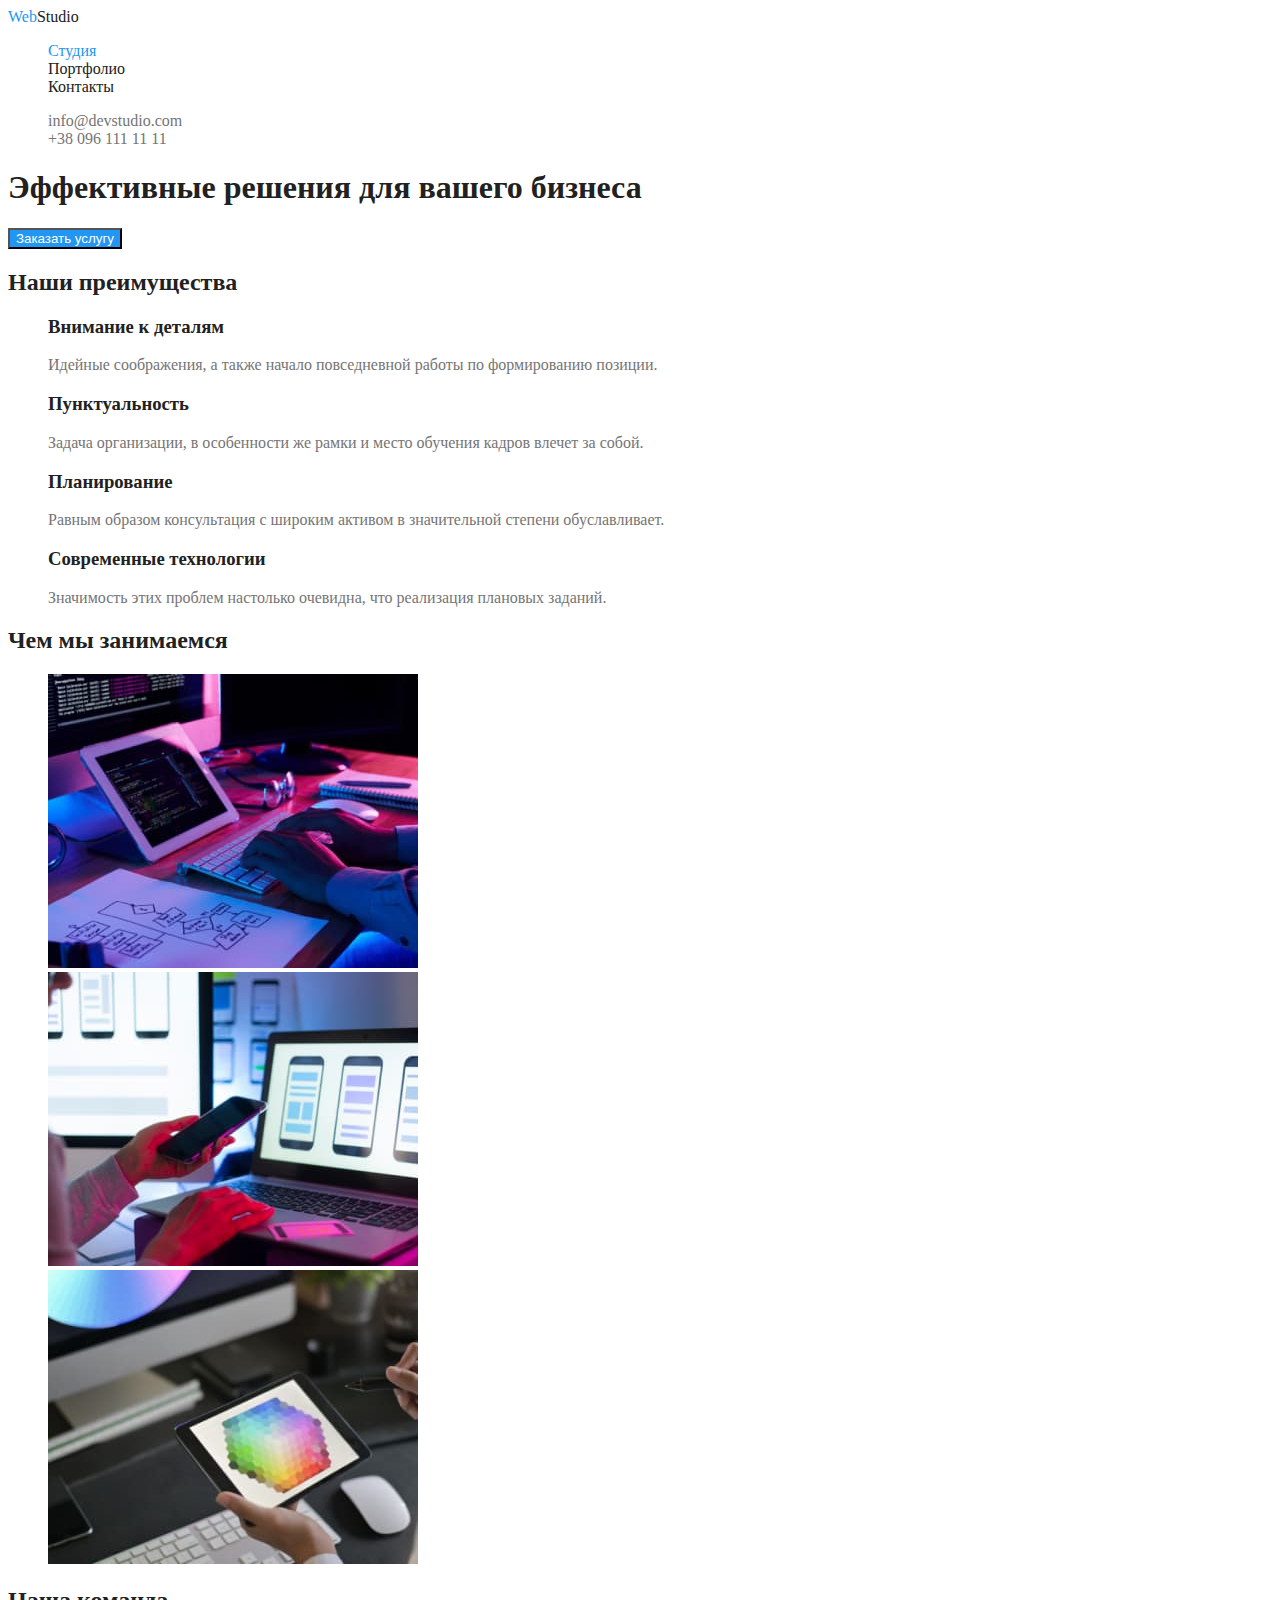
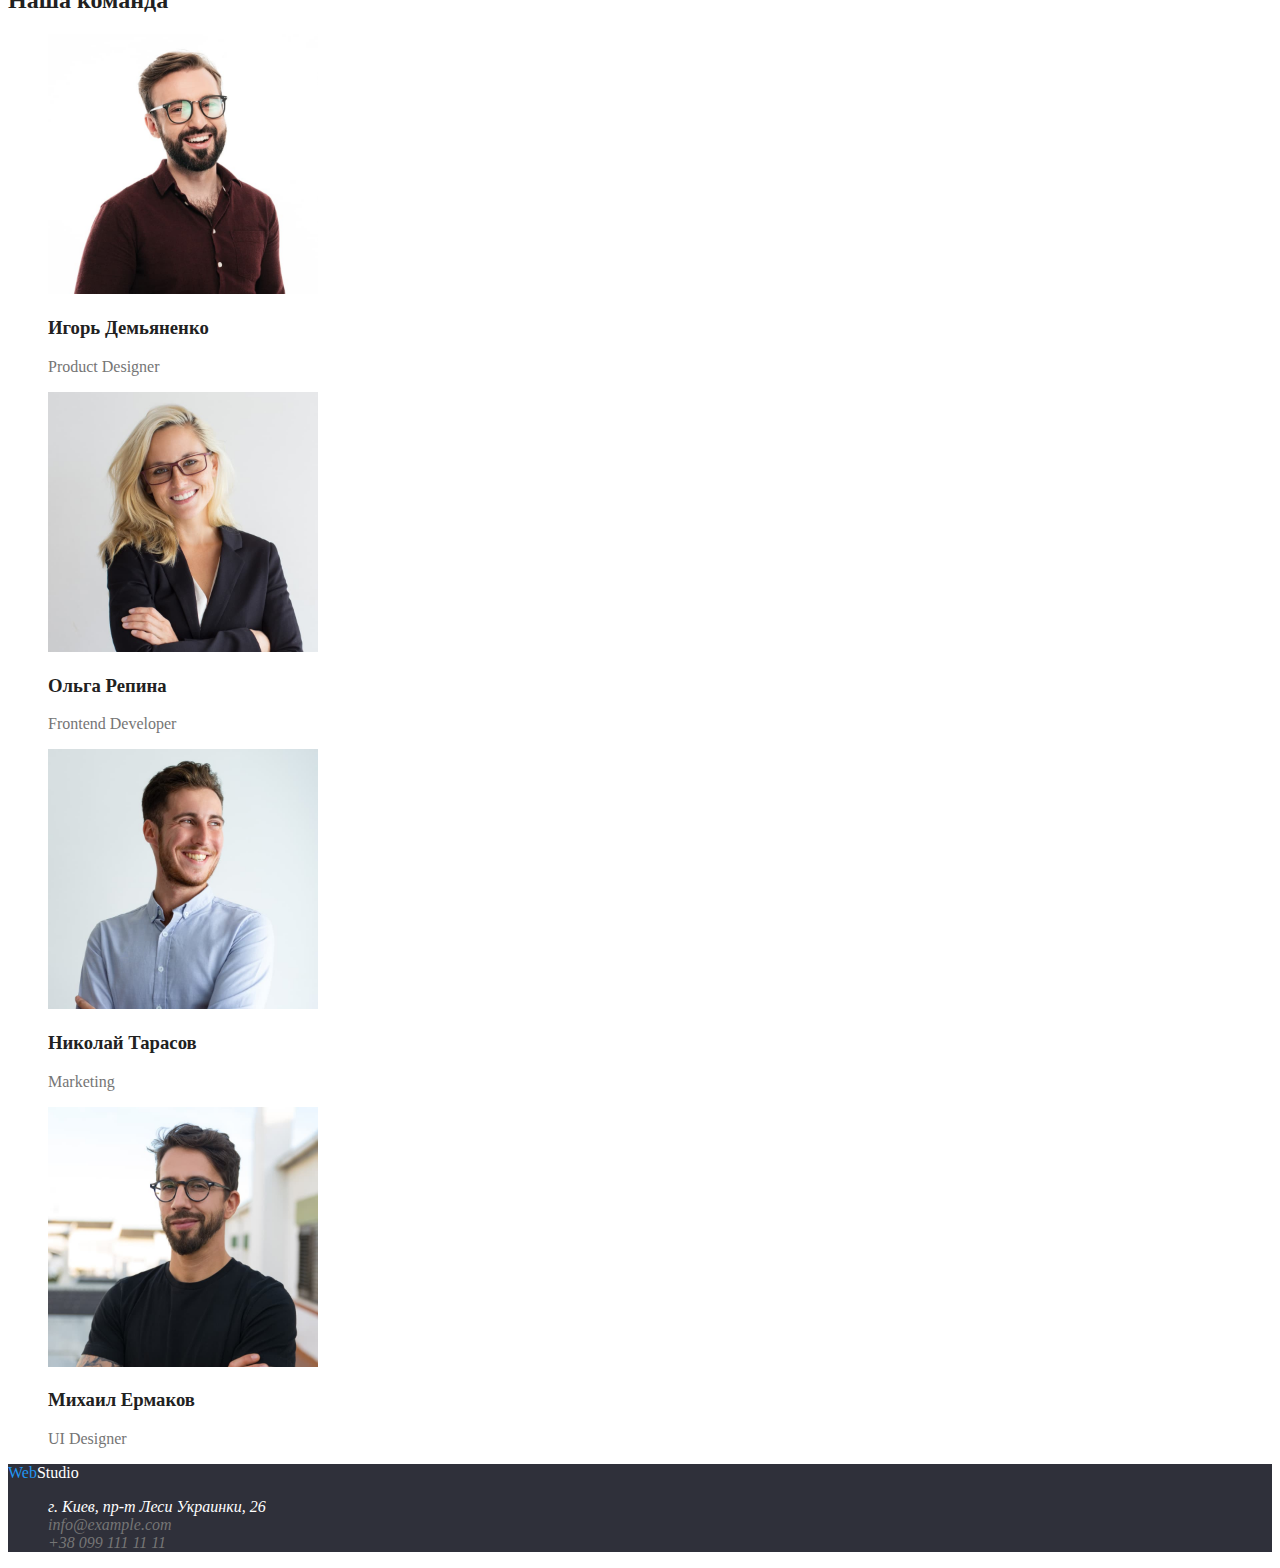
<file: index.html>
<!DOCTYPE html>
<html lang="ru">
<head>
    <meta charset="UTF-8">
    <meta http-equiv="X-UA-Compatible" content="IE=edge">
    <meta name="viewport" content="width=device-width, initial-scale=1.0">
    <title>WebStudio</title>
    <link rel="preconnect" href="https://fonts.googleapis.com">
    <link rel="preconnect" href="https://fonts.gstatic.com" crossorigin>
    <link href="https://fonts.googleapis.com/css2?family=Roboto:wght@400;500;700;900&display=swap" rel="stylesheet">
    <link rel="preconnect" href="https://fonts.googleapis.com">
    <link rel="preconnect" href="https://fonts.gstatic.com" crossorigin>
    <link href="https://fonts.googleapis.com/css2?family=Raleway:wght@700&display=swap" rel="stylesheet">
    <link rel="stylesheet" href="./css/styles.css" />

 </head>

<body class="page">
    <header>
        
            <nav class="nav">
                <a href="/" lang="en" class="logo">
                    <span class="web">Web</span>Studio
                </a>
            
                <ul class="nav-list">
                    <li><a href="" class="link current">Студия</a> </li>
                    <li><a href="./portfolio.html" class="link">Портфолио</a> </li>
                    <li><a href="" class="link">Контакты</a> </li>
                </ul>
                
            </nav>
            <ul class="address-list">
                <li><a href="mail:info@devstudio.com" class="address" >info@devstudio.com</a></li>
                <li><a href="tel:+380961111111" class="address">+38 096 111 11 11</a></li>
            </ul>
       
    
    </header>
    
    <main>

            <section class="hero">
                <h1>Эффективные решения для вашего бизнеса</h1>
                <button type="button" class="button">Заказать услугу</button>
            </section>
    
        <section class="section">
            <h2 class="benefits">Наши преимущества</h2>
            <ul class="benefits-list">
                <li>
                    <h3 class="titl">Внимание к деталям</h3>
                    <p class="text">Идейные соображения, а также начало повседневной работы по формированию позиции.</p>
                </li>
                <li>
                    <h3 class="titl">Пунктуальность</h3>
                    <p class="text">Задача организации, в особенности же рамки и место обучения кадров влечет за собой.</p>
                </li>
                <li>
                    <h3 class="titl">Планирование</h3>
                    <p class="text">Равным образом консультация с широким активом в значительной степени обуславливает.</p>
                </li>
                <li>
                    <h3 class="titl">Современные технологии</h3>
                    <p class="text">Значимость этих проблем настолько очевидна, что реализация плановых заданий.</p>
                </li>
            </ul>
        </section>
    
        <section class="section">
    
            <h2 class="services">Чем мы занимаемся</h2>
            <ul class="services-list">
    
                <li>
                    <img src="./image/scheme.jpg" alt="верстка" width="370" height="294" />
                </li>
                <li>
                    <img src="./image/addition.jpg" alt="разработка" width="370" height="294" />
                </li>
                <li>
                    <img src="./image/design.jpg" alt="дизайн" width="370" height="294" />
                </li>
    
            </ul>
        </section>
    
        <section class="section">
    
            <h2 class="team">Наша команда</h2>
            <ul class="team-list">
                <li>
                    <img src="./image/photo1.jpg" alt="дизайнер продукту" width="270"/>
                    <h3>Игорь Демьяненко</h3>
                    <p lang="en" class="text">Product Designer</p>
                </li>
                <li>
                    <img src="./image/photo2.jpg" alt="фронтенд" width="270"/>
                    <h3>Ольга Репина</h3>
                    <p lang="en" class="text">Frontend Developer</p>
                </li>
                <li>
                    <img src="./image/photo3.jpg" alt="маркетолог" width="270"/>
                    <h3>Николай Тарасов</h3>
                    <p lang="en" class="text">Marketing</p>
                </li>
                <li>
                    <img src="./image/photo4.jpg" alt="дизайнер" width="270"/>
                    <h3>Михаил Ермаков</h3>
                    <p lang="en" class="text">UI Designer</p>
                </li>
            </ul>
    
        </section>
    
    </main>
    
    <footer class="footer">
        <a href="/" lang="en" class="logo footer">
            <span class="web">Web</span>Studio
        </a>
        <address>
            <ul class="address-list">
                <li class="map">
                   г. Киев, пр-т Леси Украинки, 26
                </li>
                <li>
                   <a href="info@example.com" class="address">info@example.com</a>
                </li>
                <li>
                   <a href="+380991111111" class="address">+38 099 111 11 11</a>
                </li>
            </ul>
        </address>
    </footer>
</body>
</html>
</file>
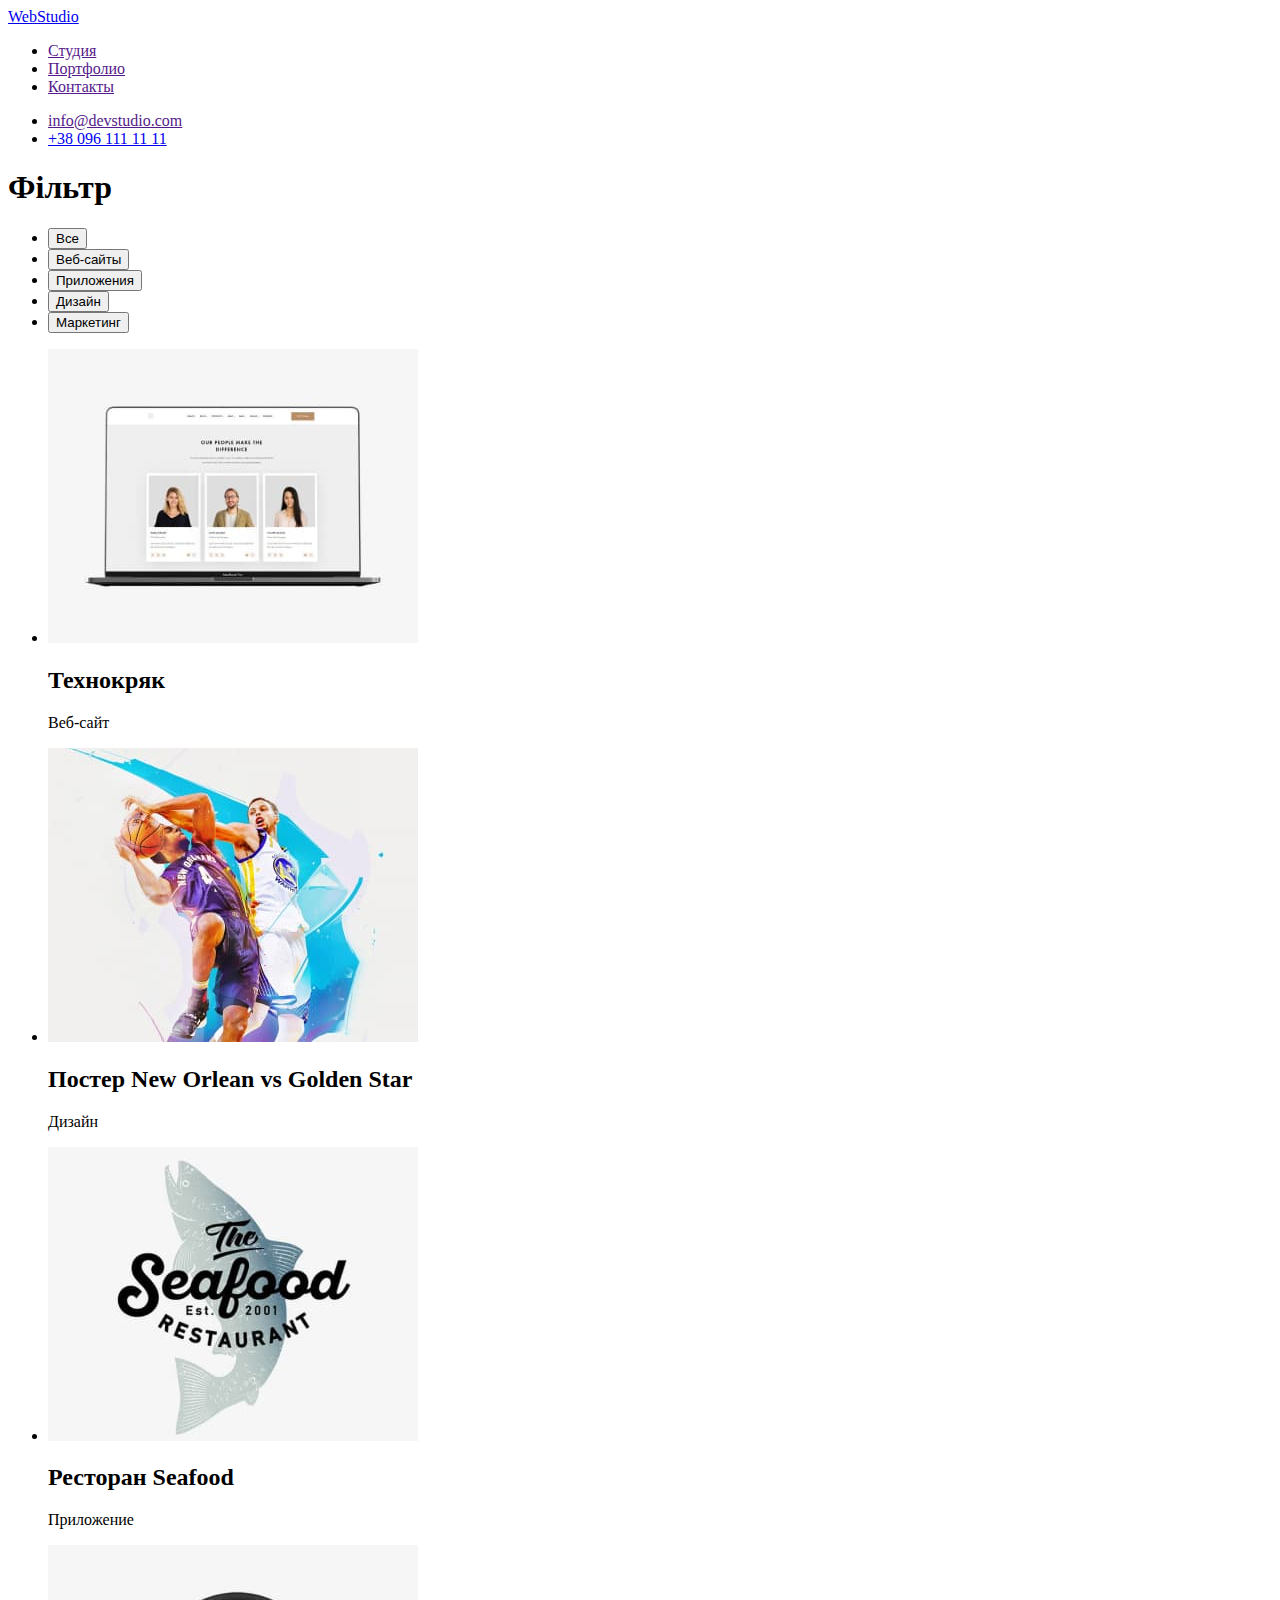
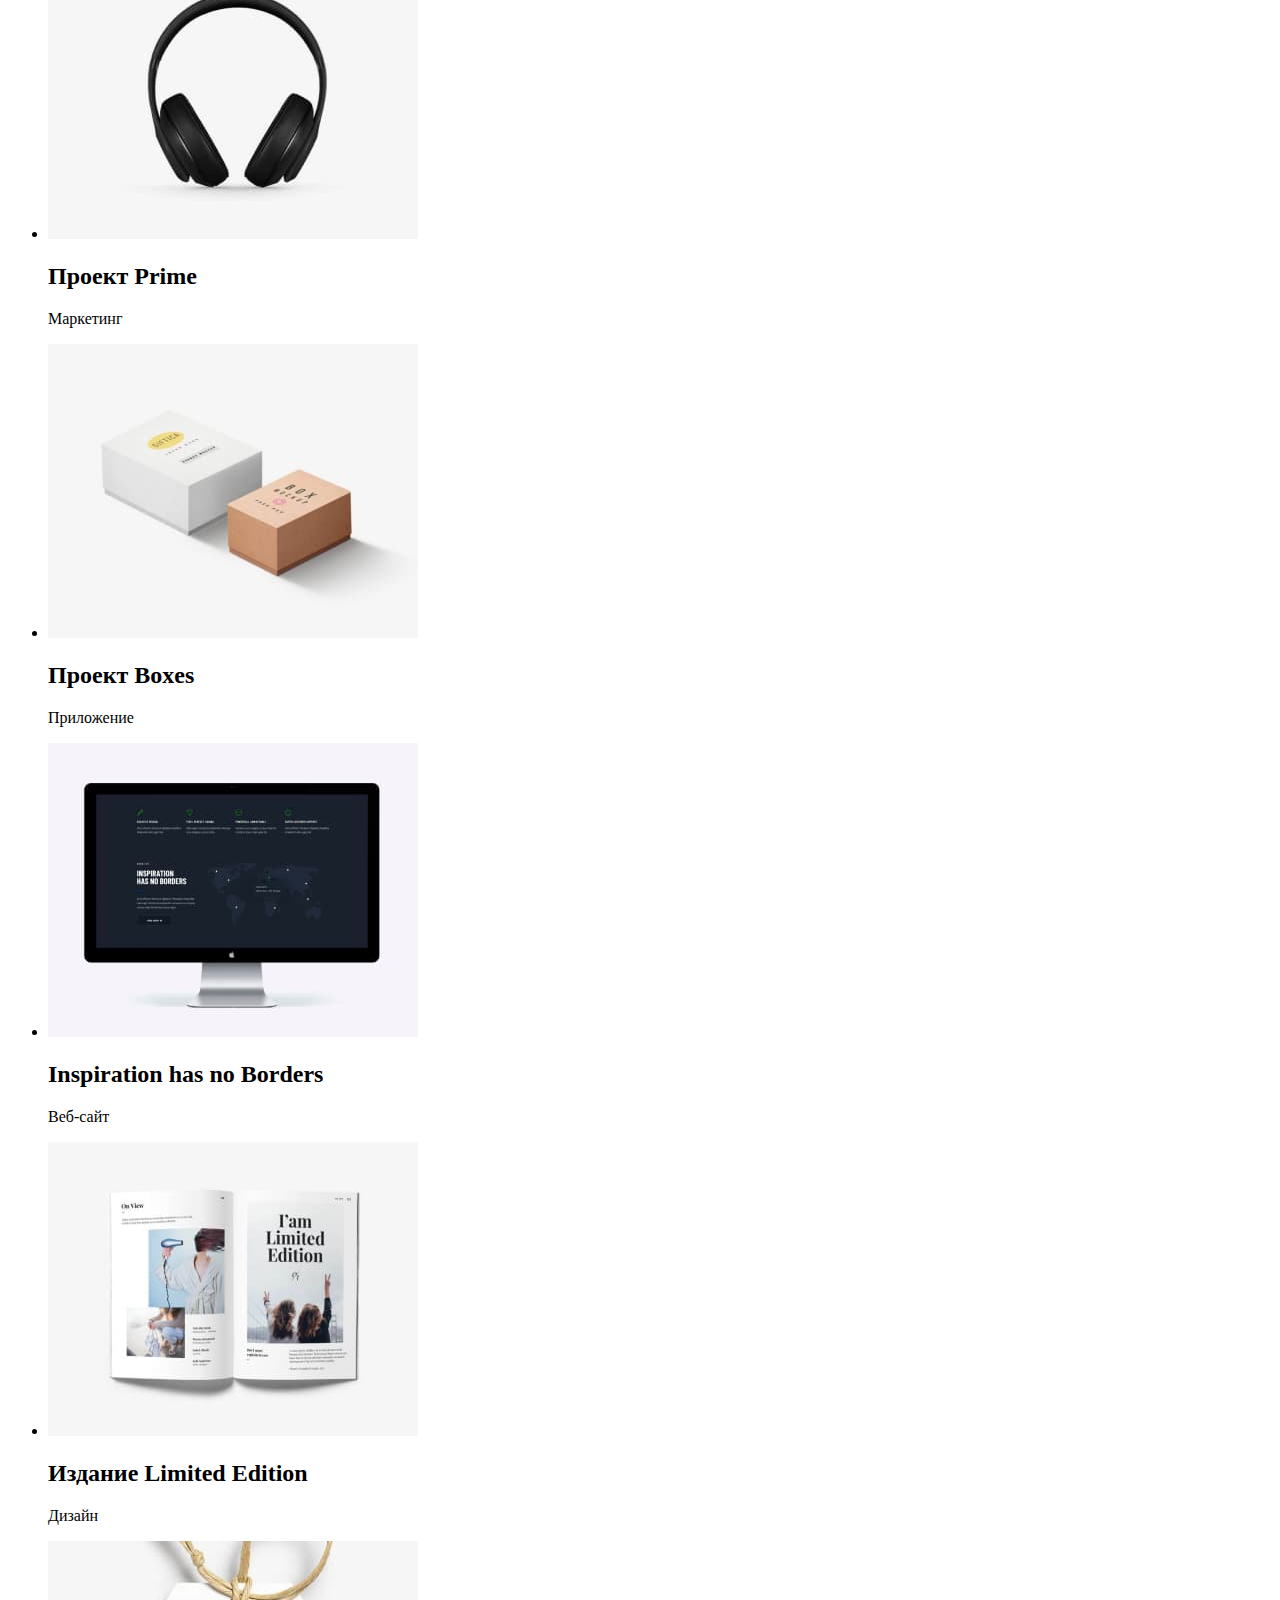
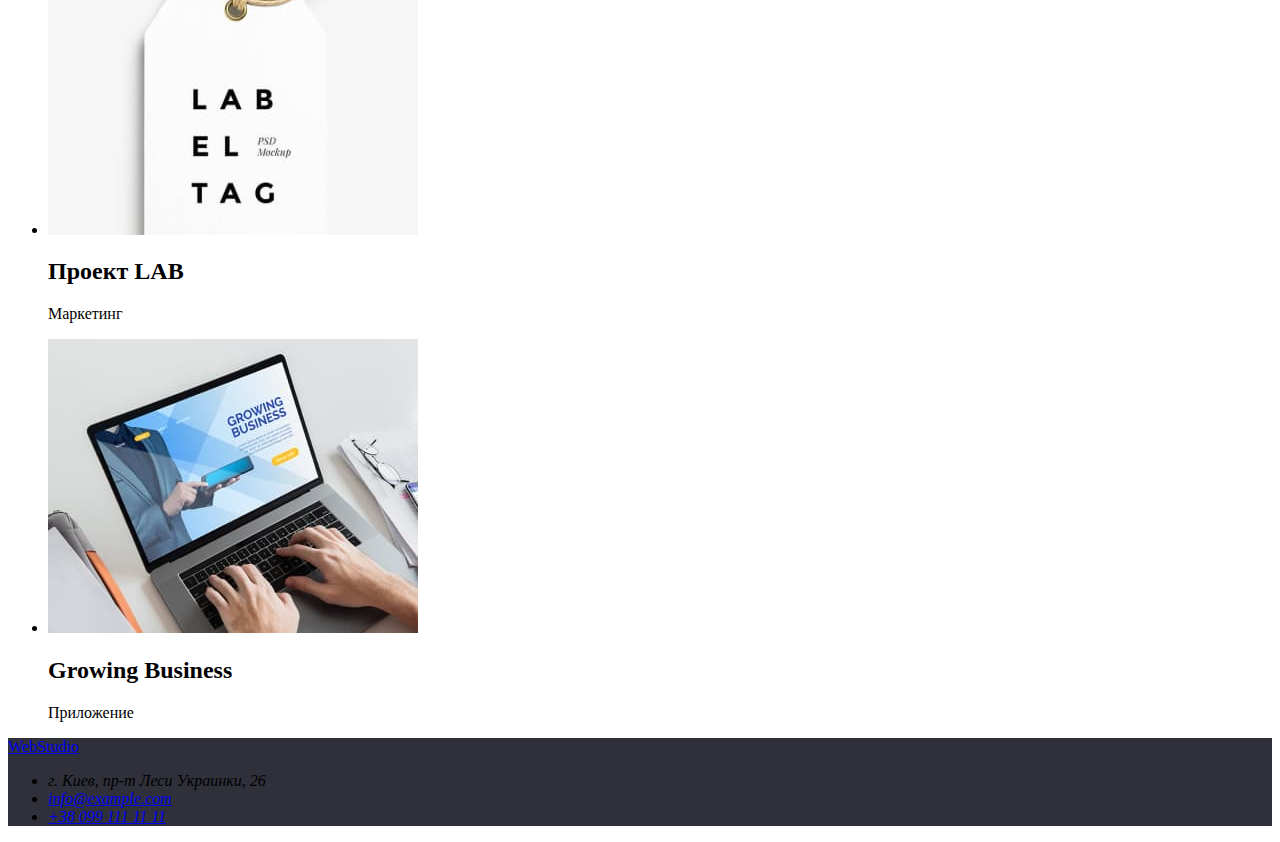
<file: portfolio.html>
<!DOCTYPE html>
<html lang="ru">

<head>
    <meta charset="UTF-8">
    <meta http-equiv="X-UA-Compatible" content="IE=edge">
    <meta name="viewport" content="width=device-width, initial-scale=1.0">
    <title>WebStudio</title>
    <link rel="stylesheet" href="./css/styles.css"/>

</head>

<body>

    <header class="header">
        <nav>
            <a href="/" lang="en">
                <span>Web</span>Studio
            </a>
    
            <ul>
                <li><a href="">Студия</a> </li>
                <li><a href="">Портфолио</a> </li>
                <li><a href="">Контакты</a> </li>
            </ul>
        </nav>
        <ul>
            <li><a href="">info@devstudio.com</a></li>
            <li><a href="+380961111111">+38 096 111 11 11</a></li>
        </ul>
    
    </header>

    <main>
        <section class="filter">
          <h1>Фільтр</h1>  

          <ul>
            <li><button type="button">Все</button> </li>
            <li><button type="button">Веб-сайты</button> </li>
            <li><button type="button">Приложения</button> </li>
            <li><button type="button">Дизайн</button> </li>
            <li><button type="button">Маркетинг</button> </li>

          </ul>
        </section>
        <section class="galerry">
          <ul>
            <li>
                <img src="./image/technocrack.jpg" alt="Технокряк" width="370" height="294"/>
                <h2>Технокряк</h2>
                <p>Веб-сайт</p>
            </li>
            <li>
                <img src="./image/poster.jpg" alt="Постер" width="370" height="294" />
                <h2>Постер <span lang="en">New Orlean vs Golden Star</span></h2>
                <p>Дизайн</p>
            </li>
            <li>
                <img src="./image/seafood.jpg" alt="Приложение" width="370" height="294" />
                <h2>Ресторан <span lang="en">Seafood</span></h2>
                <p>Приложение</p>
            </li>
            <li>
                <img src="./image/project-prime.jpg" alt="Проект Прайм" width="370" height="294" />
                <h2>Проект <span lang="en">Prime</span></h2>
                <p>Маркетинг</p>
            </li>
            <li>
                <img src="./image/project-boxes.jpg" alt="Проект коробки" width="370" height="294" />
                <h2>Проект <span lang="en">Boxes</span></h2>
                <p>Приложение</p>
            </li>
            <li>
                <img src="./image/inspiration.jpg" alt="Натхнення не має обмежень" width="370" height="294" />
                <h2 lang="en">Inspiration has no Borders</h2>
                <p>Веб-сайт</p>
            </li>
            <li>
                <img src="./image/limited-edition.jpg" alt="Издание" width="370" height="294" />
                <h2>Издание <span lang="en">Limited Edition</span></h2>
                <p>Дизайн</p>
            </li>
            <li>
                <img src="./image/project-lab.jpg" alt="Проект ЛАБ" width="370" height="294" />
                <h2>Проект <span lang="en">LAB</span></h2>
                <p>Маркетинг</p>
            </li>
            <li>
                <img src="./image/growing-business.jpg" alt="Розвитие бизнесса" width="370" height="294" />
                <h2 lang="en">Growing Business</h2>
                <p>Приложение</p>
            </li>
            
          </ul>
        </section>

    </main>

    <footer class="footer">
        <a href="/" lang="en">
            <span>Web</span>Studio
        </a>
        <address>
            <ul>
                <li>
                    г. Киев, пр-т Леси Украинки, 26
                </li>
                <li>
                    <a href="info@example.com">info@example.com</a>
                </li>
                <li>
                    <a href="+380991111111">+38 099 111 11 11</a>
                </li>
            </ul>
        </address>
    </footer>
</body>
</file>
<file: css/styles.css>
/*навігація #212121
телефон і текст #757575
акцент #2196F3
фон хедера #2F303A
кнопка #FFFFFF
адреса rgba(255, 255, 255, 0.6)
колір фону сірий #F5F4FA */

:root {
    --main-text-color: #212121;
    --text-color: #757575;
    --accent-text-color: #2196F3;
    --
}


.page {
    background-color: #FFFFFF;
    color: #212121;
    }
/* navigacion section */
/* logo */
.logo {
    color: #212121;
}
.logo .web {
    color: #2196F3;
}
.logo {
    text-decoration: none;
}

/* Посилання по сайту */
.link {
    text-decoration: none;
    color: #212121;
}
.nav-list .link.current {
    color: #2196F3;
}
.link:hover,
.link:focus {
    color: #2196F3;
}
.nav-list {
    list-style: none;
}
.address-list {
    list-style: none;
}
.address {
    text-decoration: none;
    color: #757575;
}
.address:hover,
.address:focus {
    color: #2196F3;
}

/* hero */
.button {
    background-color: #2196F3;
    color: #FFFFFF;
}
/* переваги секція */
.benefits-list {
    list-style: none;
}
.benefits-list .text {
    color: #757575;
}


/* послуги */
.services-list {
    list-style: none;
}
/* команда */
.team-list {
    list-style: none;
}
.team-list .text {
    color: #757575;
}
/* footer */
.address-list .map {
    color: #FFFFFF;
}
.footer {
    background-color: #2F303A;
}
.logo.footer {
    color: #FFFFFF;
}
</file>
